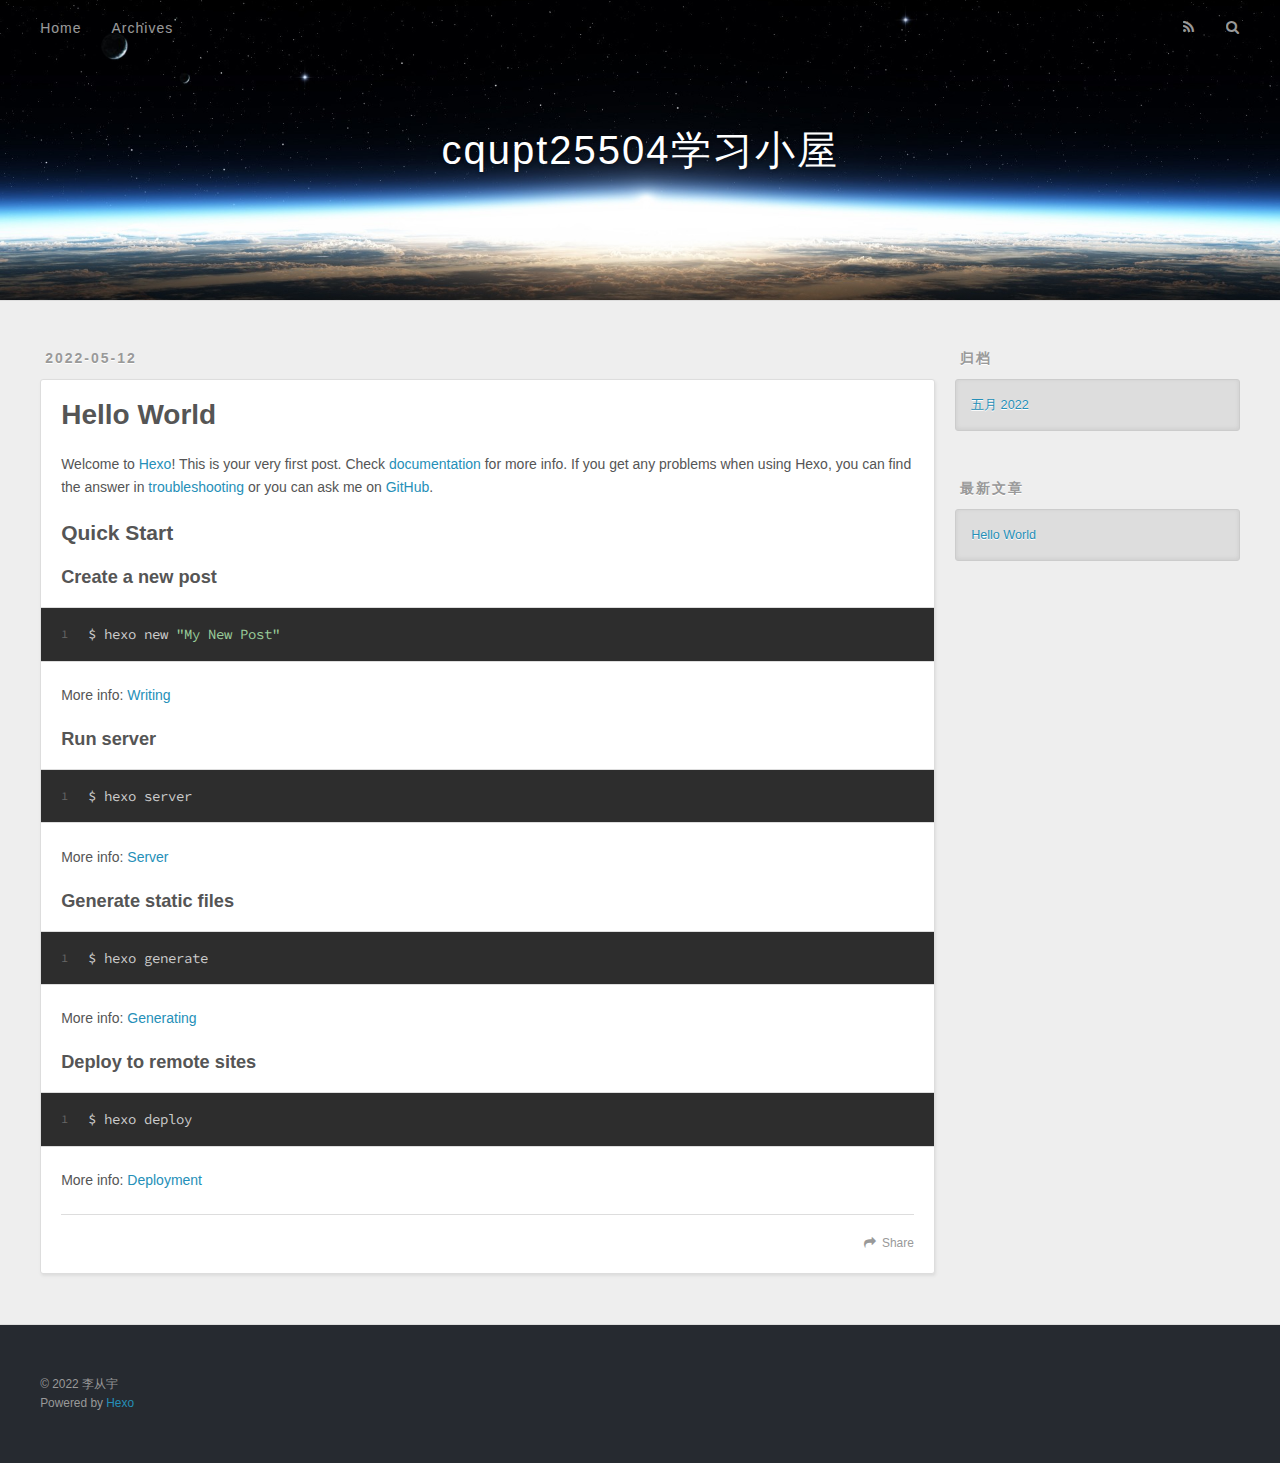
<file: index.html>
<!DOCTYPE html>
<html>
<head>
  <meta charset="utf-8">
  

  
  <title>cqupt25504学习小屋</title>
  <meta name="viewport" content="width=device-width, initial-scale=1, maximum-scale=1">
  <meta property="og:type" content="website">
<meta property="og:title" content="cqupt25504学习小屋">
<meta property="og:url" content="http://example.com/index.html">
<meta property="og:site_name" content="cqupt25504学习小屋">
<meta property="og:locale" content="zh_CN">
<meta property="article:author" content="李从宇">
<meta name="twitter:card" content="summary">
  
    <link rel="alternate" href="/atom.xml" title="cqupt25504学习小屋" type="application/atom+xml">
  
  
    <link rel="icon" href="/favicon.png">
  
  
    <link href="//fonts.googleapis.com/css?family=Source+Code+Pro" rel="stylesheet" type="text/css">
  
  
<link rel="stylesheet" href="/css/style.css">

<meta name="generator" content="Hexo 5.4.2"></head>

<body>
  <div id="container">
    <div id="wrap">
      <header id="header">
  <div id="banner"></div>
  <div id="header-outer" class="outer">
    <div id="header-title" class="inner">
      <h1 id="logo-wrap">
        <a href="/" id="logo">cqupt25504学习小屋</a>
      </h1>
      
    </div>
    <div id="header-inner" class="inner">
      <nav id="main-nav">
        <a id="main-nav-toggle" class="nav-icon"></a>
        
          <a class="main-nav-link" href="/">Home</a>
        
          <a class="main-nav-link" href="/archives">Archives</a>
        
      </nav>
      <nav id="sub-nav">
        
          <a id="nav-rss-link" class="nav-icon" href="/atom.xml" title="RSS Feed"></a>
        
        <a id="nav-search-btn" class="nav-icon" title="搜索"></a>
      </nav>
      <div id="search-form-wrap">
        <form action="//google.com/search" method="get" accept-charset="UTF-8" class="search-form"><input type="search" name="q" class="search-form-input" placeholder="Search"><button type="submit" class="search-form-submit">&#xF002;</button><input type="hidden" name="sitesearch" value="http://example.com"></form>
      </div>
    </div>
  </div>
</header>
      <div class="outer">
        <section id="main">
  
    <article id="post-hello-world" class="article article-type-post" itemscope itemprop="blogPost">
  <div class="article-meta">
    <a href="/2022/05/12/hello-world/" class="article-date">
  <time datetime="2022-05-12T04:31:06.773Z" itemprop="datePublished">2022-05-12</time>
</a>
    
  </div>
  <div class="article-inner">
    
    
      <header class="article-header">
        
  
    <h1 itemprop="name">
      <a class="article-title" href="/2022/05/12/hello-world/">Hello World</a>
    </h1>
  

      </header>
    
    <div class="article-entry" itemprop="articleBody">
      
        <p>Welcome to <a target="_blank" rel="noopener" href="https://hexo.io/">Hexo</a>! This is your very first post. Check <a target="_blank" rel="noopener" href="https://hexo.io/docs/">documentation</a> for more info. If you get any problems when using Hexo, you can find the answer in <a target="_blank" rel="noopener" href="https://hexo.io/docs/troubleshooting.html">troubleshooting</a> or you can ask me on <a target="_blank" rel="noopener" href="https://github.com/hexojs/hexo/issues">GitHub</a>.</p>
<h2 id="Quick-Start"><a href="#Quick-Start" class="headerlink" title="Quick Start"></a>Quick Start</h2><h3 id="Create-a-new-post"><a href="#Create-a-new-post" class="headerlink" title="Create a new post"></a>Create a new post</h3><figure class="highlight bash"><table><tr><td class="gutter"><pre><span class="line">1</span><br></pre></td><td class="code"><pre><span class="line">$ hexo new <span class="string">&quot;My New Post&quot;</span></span><br></pre></td></tr></table></figure>

<p>More info: <a target="_blank" rel="noopener" href="https://hexo.io/docs/writing.html">Writing</a></p>
<h3 id="Run-server"><a href="#Run-server" class="headerlink" title="Run server"></a>Run server</h3><figure class="highlight bash"><table><tr><td class="gutter"><pre><span class="line">1</span><br></pre></td><td class="code"><pre><span class="line">$ hexo server</span><br></pre></td></tr></table></figure>

<p>More info: <a target="_blank" rel="noopener" href="https://hexo.io/docs/server.html">Server</a></p>
<h3 id="Generate-static-files"><a href="#Generate-static-files" class="headerlink" title="Generate static files"></a>Generate static files</h3><figure class="highlight bash"><table><tr><td class="gutter"><pre><span class="line">1</span><br></pre></td><td class="code"><pre><span class="line">$ hexo generate</span><br></pre></td></tr></table></figure>

<p>More info: <a target="_blank" rel="noopener" href="https://hexo.io/docs/generating.html">Generating</a></p>
<h3 id="Deploy-to-remote-sites"><a href="#Deploy-to-remote-sites" class="headerlink" title="Deploy to remote sites"></a>Deploy to remote sites</h3><figure class="highlight bash"><table><tr><td class="gutter"><pre><span class="line">1</span><br></pre></td><td class="code"><pre><span class="line">$ hexo deploy</span><br></pre></td></tr></table></figure>

<p>More info: <a target="_blank" rel="noopener" href="https://hexo.io/docs/one-command-deployment.html">Deployment</a></p>

      
    </div>
    <footer class="article-footer">
      <a data-url="http://example.com/2022/05/12/hello-world/" data-id="cl32mg51c0000w0ukhtjb5icf" class="article-share-link">Share</a>
      
      
    </footer>
  </div>
  
</article>


  


</section>
        
          <aside id="sidebar">
  
    

  
    

  
    
  
    
  <div class="widget-wrap">
    <h3 class="widget-title">归档</h3>
    <div class="widget">
      <ul class="archive-list"><li class="archive-list-item"><a class="archive-list-link" href="/archives/2022/05/">五月 2022</a></li></ul>
    </div>
  </div>


  
    
  <div class="widget-wrap">
    <h3 class="widget-title">最新文章</h3>
    <div class="widget">
      <ul>
        
          <li>
            <a href="/2022/05/12/hello-world/">Hello World</a>
          </li>
        
      </ul>
    </div>
  </div>

  
</aside>
        
      </div>
      <footer id="footer">
  
  <div class="outer">
    <div id="footer-info" class="inner">
      &copy; 2022 李从宇<br>
      Powered by <a href="http://hexo.io/" target="_blank">Hexo</a>
    </div>
  </div>
</footer>
    </div>
    <nav id="mobile-nav">
  
    <a href="/" class="mobile-nav-link">Home</a>
  
    <a href="/archives" class="mobile-nav-link">Archives</a>
  
</nav>
    

<script src="//ajax.googleapis.com/ajax/libs/jquery/2.0.3/jquery.min.js"></script>


  
<link rel="stylesheet" href="/fancybox/jquery.fancybox.css">

  
<script src="/fancybox/jquery.fancybox.pack.js"></script>




<script src="/js/script.js"></script>




  </div>
</body>
</html>
</file>
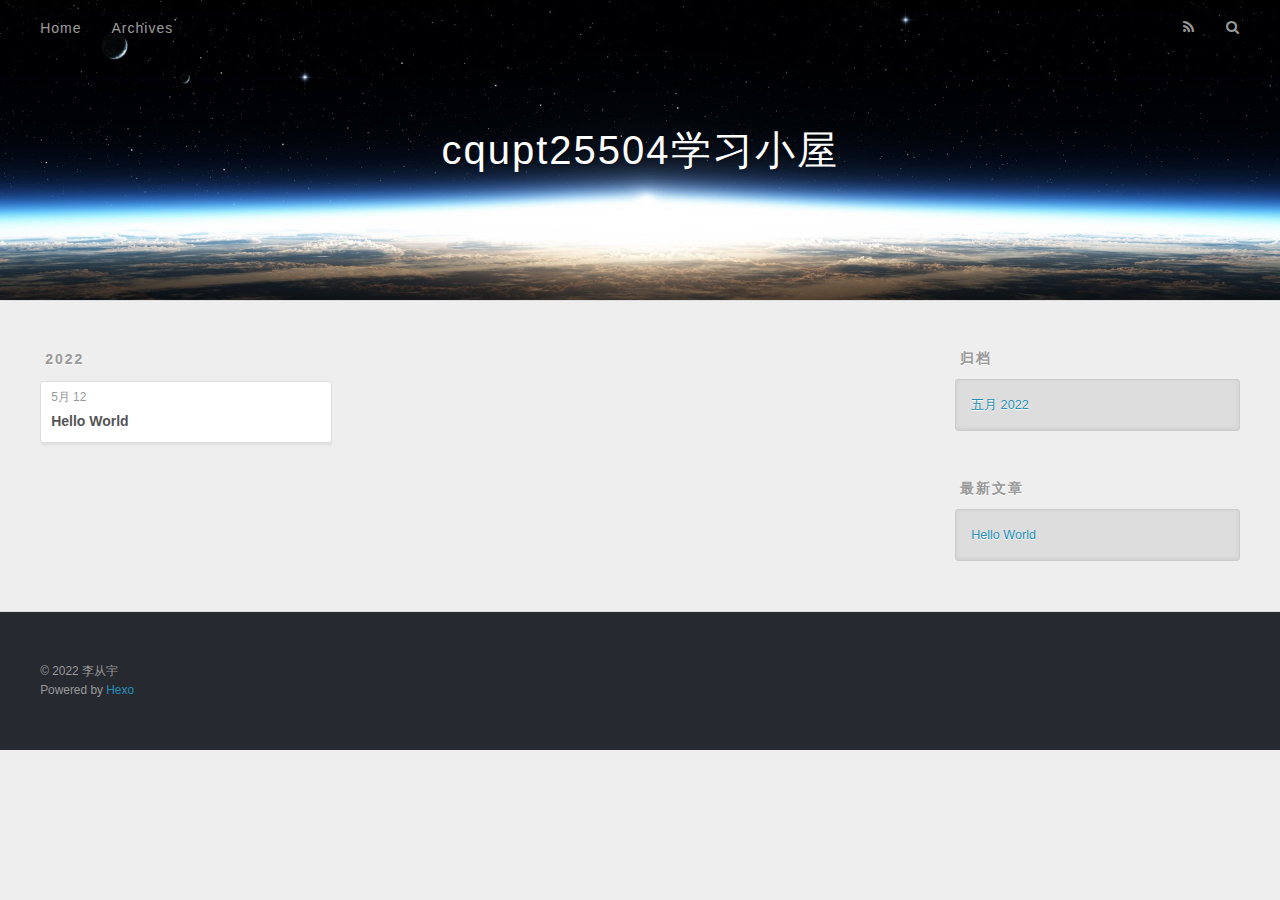
<file: archives/index.html>
<!DOCTYPE html>
<html>
<head>
  <meta charset="utf-8">
  

  
  <title>归档 | cqupt25504学习小屋</title>
  <meta name="viewport" content="width=device-width, initial-scale=1, maximum-scale=1">
  <meta property="og:type" content="website">
<meta property="og:title" content="cqupt25504学习小屋">
<meta property="og:url" content="http://example.com/archives/index.html">
<meta property="og:site_name" content="cqupt25504学习小屋">
<meta property="og:locale" content="zh_CN">
<meta property="article:author" content="李从宇">
<meta name="twitter:card" content="summary">
  
    <link rel="alternate" href="/atom.xml" title="cqupt25504学习小屋" type="application/atom+xml">
  
  
    <link rel="icon" href="/favicon.png">
  
  
    <link href="//fonts.googleapis.com/css?family=Source+Code+Pro" rel="stylesheet" type="text/css">
  
  
<link rel="stylesheet" href="/css/style.css">

<meta name="generator" content="Hexo 5.4.2"></head>

<body>
  <div id="container">
    <div id="wrap">
      <header id="header">
  <div id="banner"></div>
  <div id="header-outer" class="outer">
    <div id="header-title" class="inner">
      <h1 id="logo-wrap">
        <a href="/" id="logo">cqupt25504学习小屋</a>
      </h1>
      
    </div>
    <div id="header-inner" class="inner">
      <nav id="main-nav">
        <a id="main-nav-toggle" class="nav-icon"></a>
        
          <a class="main-nav-link" href="/">Home</a>
        
          <a class="main-nav-link" href="/archives">Archives</a>
        
      </nav>
      <nav id="sub-nav">
        
          <a id="nav-rss-link" class="nav-icon" href="/atom.xml" title="RSS Feed"></a>
        
        <a id="nav-search-btn" class="nav-icon" title="搜索"></a>
      </nav>
      <div id="search-form-wrap">
        <form action="//google.com/search" method="get" accept-charset="UTF-8" class="search-form"><input type="search" name="q" class="search-form-input" placeholder="Search"><button type="submit" class="search-form-submit">&#xF002;</button><input type="hidden" name="sitesearch" value="http://example.com"></form>
      </div>
    </div>
  </div>
</header>
      <div class="outer">
        <section id="main">
  
  
    
    
      
      
      <section class="archives-wrap">
        <div class="archive-year-wrap">
          <a href="/archives/2022" class="archive-year">2022</a>
        </div>
        <div class="archives">
    
    <article class="archive-article archive-type-post">
  <div class="archive-article-inner">
    <header class="archive-article-header">
      <a href="/2022/05/12/hello-world/" class="archive-article-date">
  <time datetime="2022-05-12T04:31:06.773Z" itemprop="datePublished">5月 12</time>
</a>
      
  
    <h1 itemprop="name">
      <a class="archive-article-title" href="/2022/05/12/hello-world/">Hello World</a>
    </h1>
  

    </header>
  </div>
</article>
  
  
    </div></section>
  


</section>
        
          <aside id="sidebar">
  
    

  
    

  
    
  
    
  <div class="widget-wrap">
    <h3 class="widget-title">归档</h3>
    <div class="widget">
      <ul class="archive-list"><li class="archive-list-item"><a class="archive-list-link" href="/archives/2022/05/">五月 2022</a></li></ul>
    </div>
  </div>


  
    
  <div class="widget-wrap">
    <h3 class="widget-title">最新文章</h3>
    <div class="widget">
      <ul>
        
          <li>
            <a href="/2022/05/12/hello-world/">Hello World</a>
          </li>
        
      </ul>
    </div>
  </div>

  
</aside>
        
      </div>
      <footer id="footer">
  
  <div class="outer">
    <div id="footer-info" class="inner">
      &copy; 2022 李从宇<br>
      Powered by <a href="http://hexo.io/" target="_blank">Hexo</a>
    </div>
  </div>
</footer>
    </div>
    <nav id="mobile-nav">
  
    <a href="/" class="mobile-nav-link">Home</a>
  
    <a href="/archives" class="mobile-nav-link">Archives</a>
  
</nav>
    

<script src="//ajax.googleapis.com/ajax/libs/jquery/2.0.3/jquery.min.js"></script>


  
<link rel="stylesheet" href="/fancybox/jquery.fancybox.css">

  
<script src="/fancybox/jquery.fancybox.pack.js"></script>




<script src="/js/script.js"></script>




  </div>
</body>
</html>
</file>
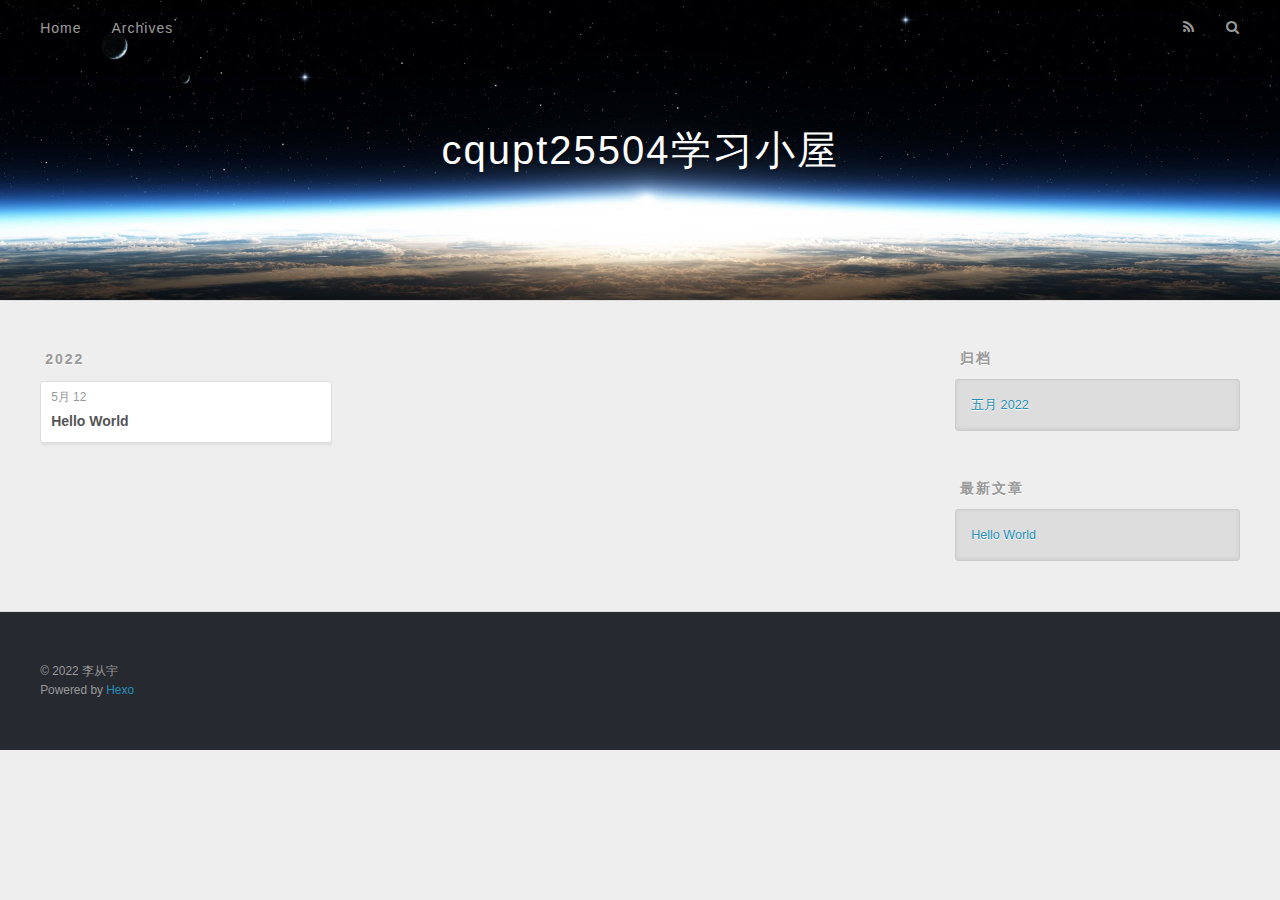
<file: archives/2022/index.html>
<!DOCTYPE html>
<html>
<head>
  <meta charset="utf-8">
  

  
  <title>归档: 2022 | cqupt25504学习小屋</title>
  <meta name="viewport" content="width=device-width, initial-scale=1, maximum-scale=1">
  <meta property="og:type" content="website">
<meta property="og:title" content="cqupt25504学习小屋">
<meta property="og:url" content="http://example.com/archives/2022/index.html">
<meta property="og:site_name" content="cqupt25504学习小屋">
<meta property="og:locale" content="zh_CN">
<meta property="article:author" content="李从宇">
<meta name="twitter:card" content="summary">
  
    <link rel="alternate" href="/atom.xml" title="cqupt25504学习小屋" type="application/atom+xml">
  
  
    <link rel="icon" href="/favicon.png">
  
  
    <link href="//fonts.googleapis.com/css?family=Source+Code+Pro" rel="stylesheet" type="text/css">
  
  
<link rel="stylesheet" href="/css/style.css">

<meta name="generator" content="Hexo 5.4.2"></head>

<body>
  <div id="container">
    <div id="wrap">
      <header id="header">
  <div id="banner"></div>
  <div id="header-outer" class="outer">
    <div id="header-title" class="inner">
      <h1 id="logo-wrap">
        <a href="/" id="logo">cqupt25504学习小屋</a>
      </h1>
      
    </div>
    <div id="header-inner" class="inner">
      <nav id="main-nav">
        <a id="main-nav-toggle" class="nav-icon"></a>
        
          <a class="main-nav-link" href="/">Home</a>
        
          <a class="main-nav-link" href="/archives">Archives</a>
        
      </nav>
      <nav id="sub-nav">
        
          <a id="nav-rss-link" class="nav-icon" href="/atom.xml" title="RSS Feed"></a>
        
        <a id="nav-search-btn" class="nav-icon" title="搜索"></a>
      </nav>
      <div id="search-form-wrap">
        <form action="//google.com/search" method="get" accept-charset="UTF-8" class="search-form"><input type="search" name="q" class="search-form-input" placeholder="Search"><button type="submit" class="search-form-submit">&#xF002;</button><input type="hidden" name="sitesearch" value="http://example.com"></form>
      </div>
    </div>
  </div>
</header>
      <div class="outer">
        <section id="main">
  
  
    
    
      
      
      <section class="archives-wrap">
        <div class="archive-year-wrap">
          <a href="/archives/2022" class="archive-year">2022</a>
        </div>
        <div class="archives">
    
    <article class="archive-article archive-type-post">
  <div class="archive-article-inner">
    <header class="archive-article-header">
      <a href="/2022/05/12/hello-world/" class="archive-article-date">
  <time datetime="2022-05-12T04:31:06.773Z" itemprop="datePublished">5月 12</time>
</a>
      
  
    <h1 itemprop="name">
      <a class="archive-article-title" href="/2022/05/12/hello-world/">Hello World</a>
    </h1>
  

    </header>
  </div>
</article>
  
  
    </div></section>
  


</section>
        
          <aside id="sidebar">
  
    

  
    

  
    
  
    
  <div class="widget-wrap">
    <h3 class="widget-title">归档</h3>
    <div class="widget">
      <ul class="archive-list"><li class="archive-list-item"><a class="archive-list-link" href="/archives/2022/05/">五月 2022</a></li></ul>
    </div>
  </div>


  
    
  <div class="widget-wrap">
    <h3 class="widget-title">最新文章</h3>
    <div class="widget">
      <ul>
        
          <li>
            <a href="/2022/05/12/hello-world/">Hello World</a>
          </li>
        
      </ul>
    </div>
  </div>

  
</aside>
        
      </div>
      <footer id="footer">
  
  <div class="outer">
    <div id="footer-info" class="inner">
      &copy; 2022 李从宇<br>
      Powered by <a href="http://hexo.io/" target="_blank">Hexo</a>
    </div>
  </div>
</footer>
    </div>
    <nav id="mobile-nav">
  
    <a href="/" class="mobile-nav-link">Home</a>
  
    <a href="/archives" class="mobile-nav-link">Archives</a>
  
</nav>
    

<script src="//ajax.googleapis.com/ajax/libs/jquery/2.0.3/jquery.min.js"></script>


  
<link rel="stylesheet" href="/fancybox/jquery.fancybox.css">

  
<script src="/fancybox/jquery.fancybox.pack.js"></script>




<script src="/js/script.js"></script>




  </div>
</body>
</html>
</file>
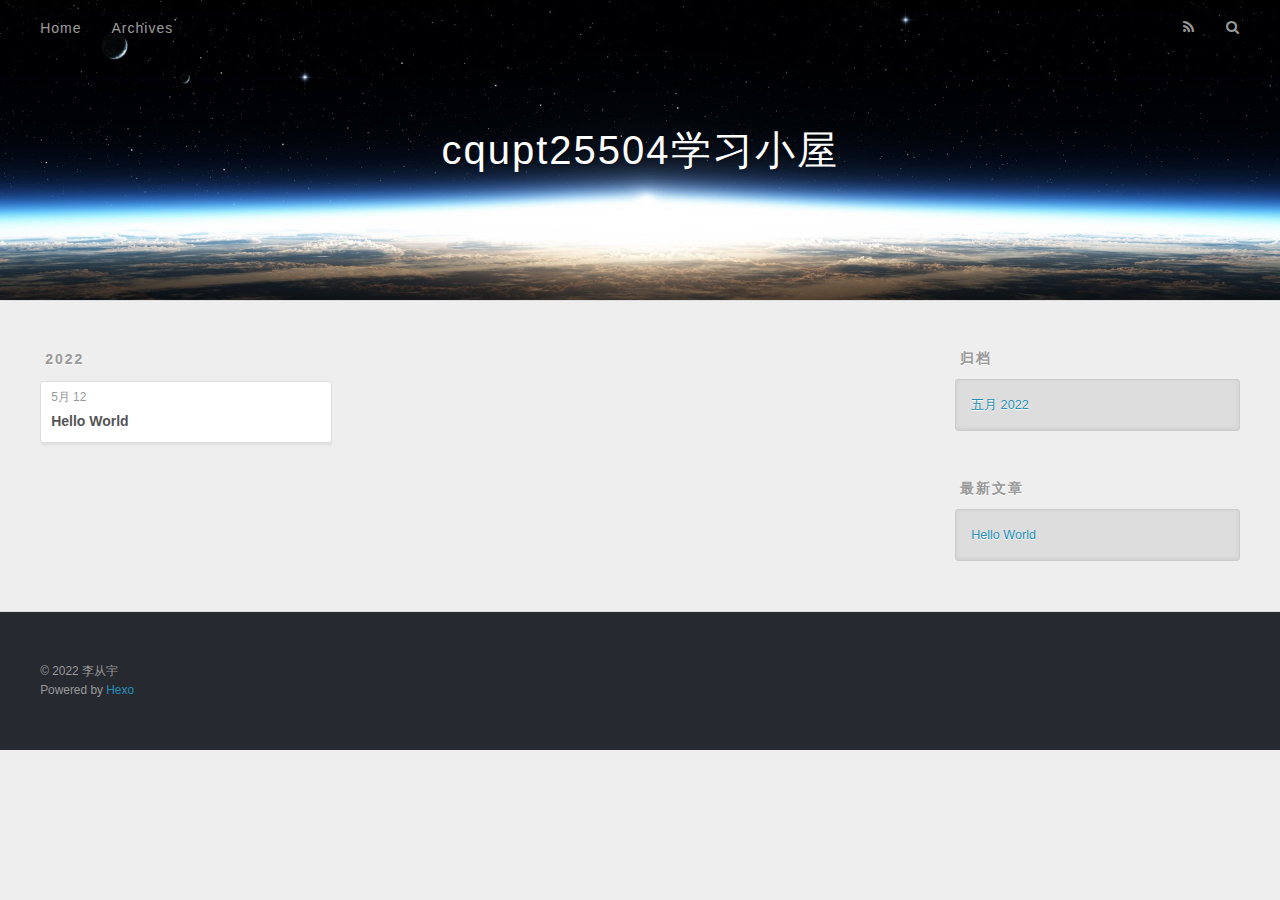
<file: archives/2022/05/index.html>
<!DOCTYPE html>
<html>
<head>
  <meta charset="utf-8">
  

  
  <title>归档: 2022/5 | cqupt25504学习小屋</title>
  <meta name="viewport" content="width=device-width, initial-scale=1, maximum-scale=1">
  <meta property="og:type" content="website">
<meta property="og:title" content="cqupt25504学习小屋">
<meta property="og:url" content="http://example.com/archives/2022/05/index.html">
<meta property="og:site_name" content="cqupt25504学习小屋">
<meta property="og:locale" content="zh_CN">
<meta property="article:author" content="李从宇">
<meta name="twitter:card" content="summary">
  
    <link rel="alternate" href="/atom.xml" title="cqupt25504学习小屋" type="application/atom+xml">
  
  
    <link rel="icon" href="/favicon.png">
  
  
    <link href="//fonts.googleapis.com/css?family=Source+Code+Pro" rel="stylesheet" type="text/css">
  
  
<link rel="stylesheet" href="/css/style.css">

<meta name="generator" content="Hexo 5.4.2"></head>

<body>
  <div id="container">
    <div id="wrap">
      <header id="header">
  <div id="banner"></div>
  <div id="header-outer" class="outer">
    <div id="header-title" class="inner">
      <h1 id="logo-wrap">
        <a href="/" id="logo">cqupt25504学习小屋</a>
      </h1>
      
    </div>
    <div id="header-inner" class="inner">
      <nav id="main-nav">
        <a id="main-nav-toggle" class="nav-icon"></a>
        
          <a class="main-nav-link" href="/">Home</a>
        
          <a class="main-nav-link" href="/archives">Archives</a>
        
      </nav>
      <nav id="sub-nav">
        
          <a id="nav-rss-link" class="nav-icon" href="/atom.xml" title="RSS Feed"></a>
        
        <a id="nav-search-btn" class="nav-icon" title="搜索"></a>
      </nav>
      <div id="search-form-wrap">
        <form action="//google.com/search" method="get" accept-charset="UTF-8" class="search-form"><input type="search" name="q" class="search-form-input" placeholder="Search"><button type="submit" class="search-form-submit">&#xF002;</button><input type="hidden" name="sitesearch" value="http://example.com"></form>
      </div>
    </div>
  </div>
</header>
      <div class="outer">
        <section id="main">
  
  
    
    
      
      
      <section class="archives-wrap">
        <div class="archive-year-wrap">
          <a href="/archives/2022" class="archive-year">2022</a>
        </div>
        <div class="archives">
    
    <article class="archive-article archive-type-post">
  <div class="archive-article-inner">
    <header class="archive-article-header">
      <a href="/2022/05/12/hello-world/" class="archive-article-date">
  <time datetime="2022-05-12T04:31:06.773Z" itemprop="datePublished">5月 12</time>
</a>
      
  
    <h1 itemprop="name">
      <a class="archive-article-title" href="/2022/05/12/hello-world/">Hello World</a>
    </h1>
  

    </header>
  </div>
</article>
  
  
    </div></section>
  


</section>
        
          <aside id="sidebar">
  
    

  
    

  
    
  
    
  <div class="widget-wrap">
    <h3 class="widget-title">归档</h3>
    <div class="widget">
      <ul class="archive-list"><li class="archive-list-item"><a class="archive-list-link" href="/archives/2022/05/">五月 2022</a></li></ul>
    </div>
  </div>


  
    
  <div class="widget-wrap">
    <h3 class="widget-title">最新文章</h3>
    <div class="widget">
      <ul>
        
          <li>
            <a href="/2022/05/12/hello-world/">Hello World</a>
          </li>
        
      </ul>
    </div>
  </div>

  
</aside>
        
      </div>
      <footer id="footer">
  
  <div class="outer">
    <div id="footer-info" class="inner">
      &copy; 2022 李从宇<br>
      Powered by <a href="http://hexo.io/" target="_blank">Hexo</a>
    </div>
  </div>
</footer>
    </div>
    <nav id="mobile-nav">
  
    <a href="/" class="mobile-nav-link">Home</a>
  
    <a href="/archives" class="mobile-nav-link">Archives</a>
  
</nav>
    

<script src="//ajax.googleapis.com/ajax/libs/jquery/2.0.3/jquery.min.js"></script>


  
<link rel="stylesheet" href="/fancybox/jquery.fancybox.css">

  
<script src="/fancybox/jquery.fancybox.pack.js"></script>




<script src="/js/script.js"></script>




  </div>
</body>
</html>
</file>
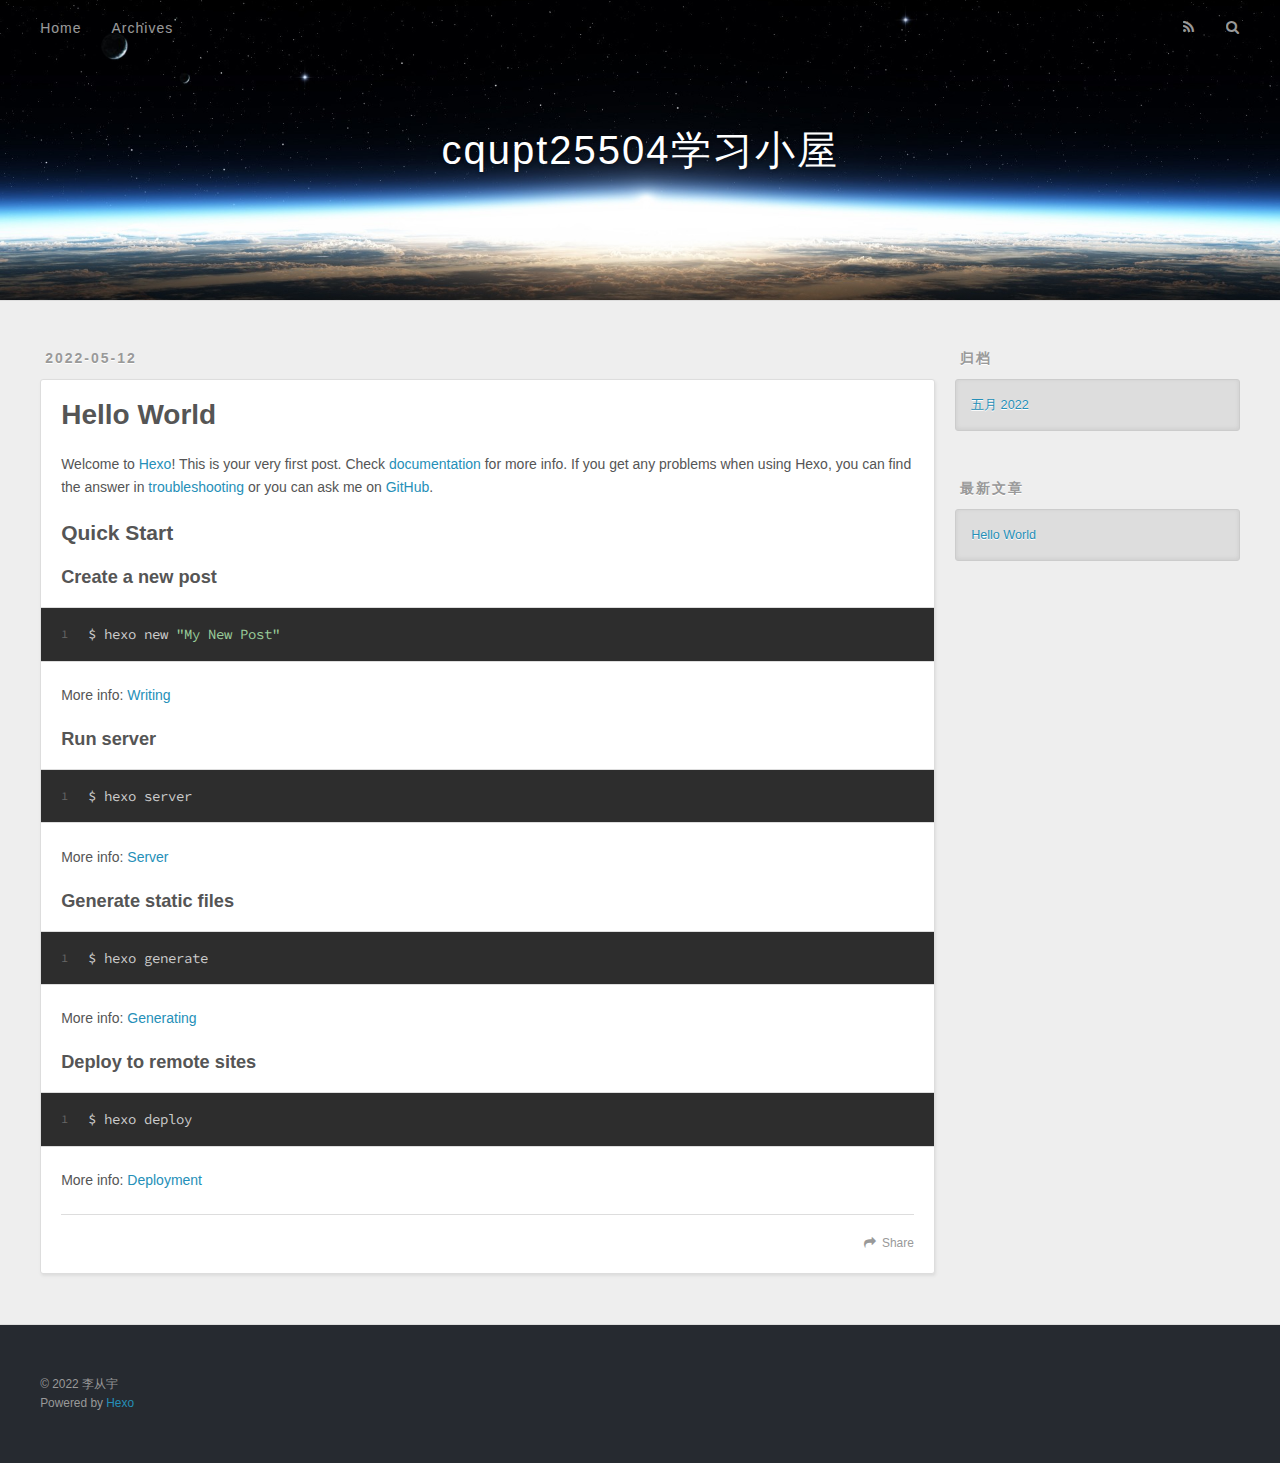
<file: 2022/05/12/hello-world/index.html>
<!DOCTYPE html>
<html>
<head>
  <meta charset="utf-8">
  

  
  <title>Hello World | cqupt25504学习小屋</title>
  <meta name="viewport" content="width=device-width, initial-scale=1, maximum-scale=1">
  <meta name="description" content="Welcome to Hexo! This is your very first post. Check documentation for more info. If you get any problems when using Hexo, you can find the answer in troubleshooting or you can ask me on GitHub. Quick">
<meta property="og:type" content="article">
<meta property="og:title" content="Hello World">
<meta property="og:url" content="http://example.com/2022/05/12/hello-world/index.html">
<meta property="og:site_name" content="cqupt25504学习小屋">
<meta property="og:description" content="Welcome to Hexo! This is your very first post. Check documentation for more info. If you get any problems when using Hexo, you can find the answer in troubleshooting or you can ask me on GitHub. Quick">
<meta property="og:locale" content="zh_CN">
<meta property="article:published_time" content="2022-05-12T04:31:06.773Z">
<meta property="article:modified_time" content="1985-10-26T08:15:00.000Z">
<meta property="article:author" content="李从宇">
<meta name="twitter:card" content="summary">
  
    <link rel="alternate" href="/atom.xml" title="cqupt25504学习小屋" type="application/atom+xml">
  
  
    <link rel="icon" href="/favicon.png">
  
  
    <link href="//fonts.googleapis.com/css?family=Source+Code+Pro" rel="stylesheet" type="text/css">
  
  
<link rel="stylesheet" href="/css/style.css">

<meta name="generator" content="Hexo 5.4.2"></head>

<body>
  <div id="container">
    <div id="wrap">
      <header id="header">
  <div id="banner"></div>
  <div id="header-outer" class="outer">
    <div id="header-title" class="inner">
      <h1 id="logo-wrap">
        <a href="/" id="logo">cqupt25504学习小屋</a>
      </h1>
      
    </div>
    <div id="header-inner" class="inner">
      <nav id="main-nav">
        <a id="main-nav-toggle" class="nav-icon"></a>
        
          <a class="main-nav-link" href="/">Home</a>
        
          <a class="main-nav-link" href="/archives">Archives</a>
        
      </nav>
      <nav id="sub-nav">
        
          <a id="nav-rss-link" class="nav-icon" href="/atom.xml" title="RSS Feed"></a>
        
        <a id="nav-search-btn" class="nav-icon" title="搜索"></a>
      </nav>
      <div id="search-form-wrap">
        <form action="//google.com/search" method="get" accept-charset="UTF-8" class="search-form"><input type="search" name="q" class="search-form-input" placeholder="Search"><button type="submit" class="search-form-submit">&#xF002;</button><input type="hidden" name="sitesearch" value="http://example.com"></form>
      </div>
    </div>
  </div>
</header>
      <div class="outer">
        <section id="main"><article id="post-hello-world" class="article article-type-post" itemscope itemprop="blogPost">
  <div class="article-meta">
    <a href="/2022/05/12/hello-world/" class="article-date">
  <time datetime="2022-05-12T04:31:06.773Z" itemprop="datePublished">2022-05-12</time>
</a>
    
  </div>
  <div class="article-inner">
    
    
      <header class="article-header">
        
  
    <h1 class="article-title" itemprop="name">
      Hello World
    </h1>
  

      </header>
    
    <div class="article-entry" itemprop="articleBody">
      
        <p>Welcome to <a target="_blank" rel="noopener" href="https://hexo.io/">Hexo</a>! This is your very first post. Check <a target="_blank" rel="noopener" href="https://hexo.io/docs/">documentation</a> for more info. If you get any problems when using Hexo, you can find the answer in <a target="_blank" rel="noopener" href="https://hexo.io/docs/troubleshooting.html">troubleshooting</a> or you can ask me on <a target="_blank" rel="noopener" href="https://github.com/hexojs/hexo/issues">GitHub</a>.</p>
<h2 id="Quick-Start"><a href="#Quick-Start" class="headerlink" title="Quick Start"></a>Quick Start</h2><h3 id="Create-a-new-post"><a href="#Create-a-new-post" class="headerlink" title="Create a new post"></a>Create a new post</h3><figure class="highlight bash"><table><tr><td class="gutter"><pre><span class="line">1</span><br></pre></td><td class="code"><pre><span class="line">$ hexo new <span class="string">&quot;My New Post&quot;</span></span><br></pre></td></tr></table></figure>

<p>More info: <a target="_blank" rel="noopener" href="https://hexo.io/docs/writing.html">Writing</a></p>
<h3 id="Run-server"><a href="#Run-server" class="headerlink" title="Run server"></a>Run server</h3><figure class="highlight bash"><table><tr><td class="gutter"><pre><span class="line">1</span><br></pre></td><td class="code"><pre><span class="line">$ hexo server</span><br></pre></td></tr></table></figure>

<p>More info: <a target="_blank" rel="noopener" href="https://hexo.io/docs/server.html">Server</a></p>
<h3 id="Generate-static-files"><a href="#Generate-static-files" class="headerlink" title="Generate static files"></a>Generate static files</h3><figure class="highlight bash"><table><tr><td class="gutter"><pre><span class="line">1</span><br></pre></td><td class="code"><pre><span class="line">$ hexo generate</span><br></pre></td></tr></table></figure>

<p>More info: <a target="_blank" rel="noopener" href="https://hexo.io/docs/generating.html">Generating</a></p>
<h3 id="Deploy-to-remote-sites"><a href="#Deploy-to-remote-sites" class="headerlink" title="Deploy to remote sites"></a>Deploy to remote sites</h3><figure class="highlight bash"><table><tr><td class="gutter"><pre><span class="line">1</span><br></pre></td><td class="code"><pre><span class="line">$ hexo deploy</span><br></pre></td></tr></table></figure>

<p>More info: <a target="_blank" rel="noopener" href="https://hexo.io/docs/one-command-deployment.html">Deployment</a></p>

      
    </div>
    <footer class="article-footer">
      <a data-url="http://example.com/2022/05/12/hello-world/" data-id="cl32mg51c0000w0ukhtjb5icf" class="article-share-link">Share</a>
      
      
    </footer>
  </div>
  
    
  
</article>

</section>
        
          <aside id="sidebar">
  
    

  
    

  
    
  
    
  <div class="widget-wrap">
    <h3 class="widget-title">归档</h3>
    <div class="widget">
      <ul class="archive-list"><li class="archive-list-item"><a class="archive-list-link" href="/archives/2022/05/">五月 2022</a></li></ul>
    </div>
  </div>


  
    
  <div class="widget-wrap">
    <h3 class="widget-title">最新文章</h3>
    <div class="widget">
      <ul>
        
          <li>
            <a href="/2022/05/12/hello-world/">Hello World</a>
          </li>
        
      </ul>
    </div>
  </div>

  
</aside>
        
      </div>
      <footer id="footer">
  
  <div class="outer">
    <div id="footer-info" class="inner">
      &copy; 2022 李从宇<br>
      Powered by <a href="http://hexo.io/" target="_blank">Hexo</a>
    </div>
  </div>
</footer>
    </div>
    <nav id="mobile-nav">
  
    <a href="/" class="mobile-nav-link">Home</a>
  
    <a href="/archives" class="mobile-nav-link">Archives</a>
  
</nav>
    

<script src="//ajax.googleapis.com/ajax/libs/jquery/2.0.3/jquery.min.js"></script>


  
<link rel="stylesheet" href="/fancybox/jquery.fancybox.css">

  
<script src="/fancybox/jquery.fancybox.pack.js"></script>




<script src="/js/script.js"></script>




  </div>
</body>
</html>
</file>
<file: css/style.css>
body {
  width: 100%;
}
body:before,
body:after {
  content: "";
  display: table;
}
body:after {
  clear: both;
}
html,
body,
div,
span,
applet,
object,
iframe,
h1,
h2,
h3,
h4,
h5,
h6,
p,
blockquote,
pre,
a,
abbr,
acronym,
address,
big,
cite,
code,
del,
dfn,
em,
img,
ins,
kbd,
q,
s,
samp,
small,
strike,
strong,
sub,
sup,
tt,
var,
dl,
dt,
dd,
ol,
ul,
li,
fieldset,
form,
label,
legend,
table,
caption,
tbody,
tfoot,
thead,
tr,
th,
td {
  margin: 0;
  padding: 0;
  border: 0;
  outline: 0;
  font-weight: inherit;
  font-style: inherit;
  font-family: inherit;
  font-size: 100%;
  vertical-align: baseline;
}
body {
  line-height: 1;
  color: #000;
  background: #fff;
}
ol,
ul {
  list-style: none;
}
table {
  border-collapse: separate;
  border-spacing: 0;
  vertical-align: middle;
}
caption,
th,
td {
  text-align: left;
  font-weight: normal;
  vertical-align: middle;
}
a img {
  border: none;
}
input,
button {
  margin: 0;
  padding: 0;
}
input::-moz-focus-inner,
button::-moz-focus-inner {
  border: 0;
  padding: 0;
}
@font-face {
  font-family: FontAwesome;
  font-style: normal;
  font-weight: normal;
  src: url("fonts/fontawesome-webfont.eot?v=#4.0.3");
  src: url("fonts/fontawesome-webfont.eot?#iefix&v=#4.0.3") format("embedded-opentype"), url("fonts/fontawesome-webfont.woff?v=#4.0.3") format("woff"), url("fonts/fontawesome-webfont.ttf?v=#4.0.3") format("truetype"), url("fonts/fontawesome-webfont.svg#fontawesomeregular?v=#4.0.3") format("svg");
}
html,
body,
#container {
  height: 100%;
}
body {
  background: #eee;
  font: 14px -apple-system, BlinkMacSystemFont, "Segoe UI", "Roboto", "Oxygen", "Ubuntu", "Cantarell", "Fira Sans", "Droid Sans", "Helvetica Neue", sans-serif;
  -webkit-text-size-adjust: 100%;
}
.outer {
  max-width: 1220px;
  margin: 0 auto;
  padding: 0 20px;
}
.outer:before,
.outer:after {
  content: "";
  display: table;
}
.outer:after {
  clear: both;
}
.inner {
  display: inline;
  float: left;
  width: 98.33333333333333%;
  margin: 0 0.833333333333333%;
}
.left,
.alignleft {
  float: left;
}
.right,
.alignright {
  float: right;
}
.clear {
  clear: both;
}
#container {
  position: relative;
}
.mobile-nav-on {
  overflow: hidden;
}
#wrap {
  height: 100%;
  width: 100%;
  position: absolute;
  top: 0;
  left: 0;
  -webkit-transition: 0.2s ease-out;
  -moz-transition: 0.2s ease-out;
  -ms-transition: 0.2s ease-out;
  transition: 0.2s ease-out;
  z-index: 1;
  background: #eee;
}
.mobile-nav-on #wrap {
  left: 280px;
}
@media screen and (min-width: 768px) {
  #main {
    display: inline;
    float: left;
    width: 73.33333333333333%;
    margin: 0 0.833333333333333%;
  }
}
.article-date,
.article-category-link,
.archive-year,
.widget-title {
  text-decoration: none;
  text-transform: uppercase;
  letter-spacing: 2px;
  color: #999;
  margin-bottom: 1em;
  margin-left: 5px;
  line-height: 1em;
  text-shadow: 0 1px #fff;
  font-weight: bold;
}
.article-inner,
.archive-article-inner {
  background: #fff;
  -webkit-box-shadow: 1px 2px 3px #ddd;
  box-shadow: 1px 2px 3px #ddd;
  border: 1px solid #ddd;
  border-radius: 3px;
}
.article-entry h1,
.widget h1 {
  font-size: 2em;
}
.article-entry h2,
.widget h2 {
  font-size: 1.5em;
}
.article-entry h3,
.widget h3 {
  font-size: 1.3em;
}
.article-entry h4,
.widget h4 {
  font-size: 1.2em;
}
.article-entry h5,
.widget h5 {
  font-size: 1em;
}
.article-entry h6,
.widget h6 {
  font-size: 1em;
  color: #999;
}
.article-entry hr,
.widget hr {
  border: 1px dashed #ddd;
}
.article-entry strong,
.widget strong {
  font-weight: bold;
}
.article-entry em,
.widget em,
.article-entry cite,
.widget cite {
  font-style: italic;
}
.article-entry sup,
.widget sup,
.article-entry sub,
.widget sub {
  font-size: 0.75em;
  line-height: 0;
  position: relative;
  vertical-align: baseline;
}
.article-entry sup,
.widget sup {
  top: -0.5em;
}
.article-entry sub,
.widget sub {
  bottom: -0.2em;
}
.article-entry small,
.widget small {
  font-size: 0.85em;
}
.article-entry acronym,
.widget acronym,
.article-entry abbr,
.widget abbr {
  border-bottom: 1px dotted;
}
.article-entry ul,
.widget ul,
.article-entry ol,
.widget ol,
.article-entry dl,
.widget dl {
  margin: 0 20px;
  line-height: 1.6em;
}
.article-entry ul ul,
.widget ul ul,
.article-entry ol ul,
.widget ol ul,
.article-entry ul ol,
.widget ul ol,
.article-entry ol ol,
.widget ol ol {
  margin-top: 0;
  margin-bottom: 0;
}
.article-entry ul,
.widget ul {
  list-style: disc;
}
.article-entry ol,
.widget ol {
  list-style: decimal;
}
.article-entry dt,
.widget dt {
  font-weight: bold;
}
#header {
  height: 300px;
  position: relative;
  border-bottom: 1px solid #ddd;
}
#header:before,
#header:after {
  content: "";
  position: absolute;
  left: 0;
  right: 0;
  height: 40px;
}
#header:before {
  top: 0;
  background: -webkit-linear-gradient(rgba(0,0,0,0.2), transparent);
  background: -moz-linear-gradient(rgba(0,0,0,0.2), transparent);
  background: -ms-linear-gradient(rgba(0,0,0,0.2), transparent);
  background: linear-gradient(rgba(0,0,0,0.2), transparent);
}
#header:after {
  bottom: 0;
  background: -webkit-linear-gradient(transparent, rgba(0,0,0,0.2));
  background: -moz-linear-gradient(transparent, rgba(0,0,0,0.2));
  background: -ms-linear-gradient(transparent, rgba(0,0,0,0.2));
  background: linear-gradient(transparent, rgba(0,0,0,0.2));
}
#header-outer {
  height: 100%;
  position: relative;
}
#header-inner {
  position: relative;
  overflow: hidden;
}
#banner {
  position: absolute;
  top: 0;
  left: 0;
  width: 100%;
  height: 100%;
  background: url("images/banner.jpg") center #000;
  -webkit-background-size: cover;
  -moz-background-size: cover;
  background-size: cover;
  z-index: -1;
}
#header-title {
  text-align: center;
  height: 40px;
  position: absolute;
  top: 50%;
  left: 0;
  margin-top: -20px;
}
#logo,
#subtitle {
  text-decoration: none;
  color: #fff;
  font-weight: 300;
  text-shadow: 0 1px 4px rgba(0,0,0,0.3);
}
#logo {
  font-size: 40px;
  line-height: 40px;
  letter-spacing: 2px;
}
#subtitle {
  font-size: 16px;
  line-height: 16px;
  letter-spacing: 1px;
}
#subtitle-wrap {
  margin-top: 16px;
}
#main-nav {
  float: left;
  margin-left: -15px;
}
.nav-icon,
.main-nav-link {
  float: left;
  color: #fff;
  opacity: 0.6;
  text-decoration: none;
  text-shadow: 0 1px rgba(0,0,0,0.2);
  -webkit-transition: opacity 0.2s;
  -moz-transition: opacity 0.2s;
  -ms-transition: opacity 0.2s;
  transition: opacity 0.2s;
  display: block;
  padding: 20px 15px;
}
.nav-icon:hover,
.main-nav-link:hover {
  opacity: 1;
}
.nav-icon {
  font-family: FontAwesome;
  text-align: center;
  font-size: 14px;
  width: 14px;
  height: 14px;
  padding: 20px 15px;
  position: relative;
  cursor: pointer;
}
.main-nav-link {
  font-weight: 300;
  letter-spacing: 1px;
}
@media screen and (max-width: 479px) {
  .main-nav-link {
    display: none;
  }
}
#main-nav-toggle {
  display: none;
}
#main-nav-toggle:before {
  content: "\f0c9";
}
@media screen and (max-width: 479px) {
  #main-nav-toggle {
    display: block;
  }
}
#sub-nav {
  float: right;
  margin-right: -15px;
}
#nav-rss-link:before {
  content: "\f09e";
}
#nav-search-btn:before {
  content: "\f002";
}
#search-form-wrap {
  position: absolute;
  top: 15px;
  width: 150px;
  height: 30px;
  right: -150px;
  opacity: 0;
  -webkit-transition: 0.2s ease-out;
  -moz-transition: 0.2s ease-out;
  -ms-transition: 0.2s ease-out;
  transition: 0.2s ease-out;
}
#search-form-wrap.on {
  opacity: 1;
  right: 0;
}
@media screen and (max-width: 479px) {
  #search-form-wrap {
    width: 100%;
    right: -100%;
  }
}
.search-form {
  position: absolute;
  top: 0;
  left: 0;
  right: 0;
  background: #fff;
  padding: 5px 15px;
  border-radius: 15px;
  -webkit-box-shadow: 0 0 10px rgba(0,0,0,0.3);
  box-shadow: 0 0 10px rgba(0,0,0,0.3);
}
.search-form-input {
  border: none;
  background: none;
  color: #555;
  width: 100%;
  font: 13px -apple-system, BlinkMacSystemFont, "Segoe UI", "Roboto", "Oxygen", "Ubuntu", "Cantarell", "Fira Sans", "Droid Sans", "Helvetica Neue", sans-serif;
  outline: none;
}
.search-form-input::-webkit-search-results-decoration,
.search-form-input::-webkit-search-cancel-button {
  -webkit-appearance: none;
}
.search-form-submit {
  position: absolute;
  top: 50%;
  right: 10px;
  margin-top: -7px;
  font: 13px FontAwesome;
  border: none;
  background: none;
  color: #bbb;
  cursor: pointer;
}
.search-form-submit:hover,
.search-form-submit:focus {
  color: #777;
}
.article {
  margin: 50px 0;
}
.article-inner {
  overflow: hidden;
}
.article-meta:before,
.article-meta:after {
  content: "";
  display: table;
}
.article-meta:after {
  clear: both;
}
.article-date {
  float: left;
}
.article-category {
  float: left;
  line-height: 1em;
  color: #ccc;
  text-shadow: 0 1px #fff;
  margin-left: 8px;
}
.article-category:before {
  content: "\2022";
}
.article-category-link {
  margin: 0 12px 1em;
}
.article-header {
  padding: 20px 20px 0;
}
.article-title {
  text-decoration: none;
  font-size: 2em;
  font-weight: bold;
  color: #555;
  line-height: 1.1em;
  -webkit-transition: color 0.2s;
  -moz-transition: color 0.2s;
  -ms-transition: color 0.2s;
  transition: color 0.2s;
}
a.article-title:hover {
  color: #258fb8;
}
.article-entry {
  color: #555;
  padding: 0 20px;
}
.article-entry:before,
.article-entry:after {
  content: "";
  display: table;
}
.article-entry:after {
  clear: both;
}
.article-entry p,
.article-entry table {
  line-height: 1.6em;
  margin: 1.6em 0;
}
.article-entry h1,
.article-entry h2,
.article-entry h3,
.article-entry h4,
.article-entry h5,
.article-entry h6 {
  font-weight: bold;
}
.article-entry h1,
.article-entry h2,
.article-entry h3,
.article-entry h4,
.article-entry h5,
.article-entry h6 {
  line-height: 1.1em;
  margin: 1.1em 0;
}
.article-entry a {
  color: #258fb8;
  text-decoration: none;
}
.article-entry a:hover {
  text-decoration: underline;
}
.article-entry ul,
.article-entry ol,
.article-entry dl {
  margin-top: 1.6em;
  margin-bottom: 1.6em;
}
.article-entry img,
.article-entry video {
  max-width: 100%;
  height: auto;
  display: block;
  margin: auto;
}
.article-entry iframe {
  border: none;
}
.article-entry table {
  width: 100%;
  border-collapse: collapse;
  border-spacing: 0;
}
.article-entry th {
  font-weight: bold;
  border-bottom: 3px solid #ddd;
  padding-bottom: 0.5em;
}
.article-entry td {
  border-bottom: 1px solid #ddd;
  padding: 10px 0;
}
.article-entry blockquote {
  font-family: Georgia, "Times New Roman", serif;
  font-size: 1.4em;
  margin: 1.6em 20px;
  text-align: center;
}
.article-entry blockquote footer {
  font-size: 14px;
  margin: 1.6em 0;
  font-family: -apple-system, BlinkMacSystemFont, "Segoe UI", "Roboto", "Oxygen", "Ubuntu", "Cantarell", "Fira Sans", "Droid Sans", "Helvetica Neue", sans-serif;
}
.article-entry blockquote footer cite:before {
  content: "—";
  padding: 0 0.5em;
}
.article-entry .pullquote {
  text-align: left;
  width: 45%;
  margin: 0;
}
.article-entry .pullquote.left {
  margin-left: 0.5em;
  margin-right: 1em;
}
.article-entry .pullquote.right {
  margin-right: 0.5em;
  margin-left: 1em;
}
.article-entry .caption {
  color: #999;
  display: block;
  font-size: 0.9em;
  margin-top: 0.5em;
  position: relative;
  text-align: center;
}
.article-entry .video-container {
  position: relative;
  padding-top: 56.25%;
  height: 0;
  overflow: hidden;
}
.article-entry .video-container iframe,
.article-entry .video-container object,
.article-entry .video-container embed {
  position: absolute;
  top: 0;
  left: 0;
  width: 100%;
  height: 100%;
  margin-top: 0;
}
.article-more-link a {
  display: inline-block;
  line-height: 1em;
  padding: 6px 15px;
  border-radius: 15px;
  background: #eee;
  color: #999;
  text-shadow: 0 1px #fff;
  text-decoration: none;
}
.article-more-link a:hover {
  background: #258fb8;
  color: #fff;
  text-decoration: none;
  text-shadow: 0 1px #1e7293;
}
.article-footer {
  font-size: 0.85em;
  line-height: 1.6em;
  border-top: 1px solid #ddd;
  padding-top: 1.6em;
  margin: 0 20px 20px;
}
.article-footer:before,
.article-footer:after {
  content: "";
  display: table;
}
.article-footer:after {
  clear: both;
}
.article-footer a {
  color: #999;
  text-decoration: none;
}
.article-footer a:hover {
  color: #555;
}
.article-tag-list-item {
  float: left;
  margin-right: 10px;
}
.article-tag-list-link:before {
  content: "#";
}
.article-comment-link {
  float: right;
}
.article-comment-link:before {
  content: "\f075";
  font-family: FontAwesome;
  padding-right: 8px;
}
.article-share-link {
  cursor: pointer;
  float: right;
  margin-left: 20px;
}
.article-share-link:before {
  content: "\f064";
  font-family: FontAwesome;
  padding-right: 6px;
}
#article-nav {
  position: relative;
}
#article-nav:before,
#article-nav:after {
  content: "";
  display: table;
}
#article-nav:after {
  clear: both;
}
@media screen and (min-width: 768px) {
  #article-nav {
    margin: 50px 0;
  }
  #article-nav:before {
    width: 8px;
    height: 8px;
    position: absolute;
    top: 50%;
    left: 50%;
    margin-top: -4px;
    margin-left: -4px;
    content: "";
    border-radius: 50%;
    background: #ddd;
    -webkit-box-shadow: 0 1px 2px #fff;
    box-shadow: 0 1px 2px #fff;
  }
}
.article-nav-link-wrap {
  text-decoration: none;
  text-shadow: 0 1px #fff;
  color: #999;
  -webkit-box-sizing: border-box;
  -moz-box-sizing: border-box;
  box-sizing: border-box;
  margin-top: 50px;
  text-align: center;
  display: block;
}
.article-nav-link-wrap:hover {
  color: #555;
}
@media screen and (min-width: 768px) {
  .article-nav-link-wrap {
    width: 50%;
    margin-top: 0;
  }
}
@media screen and (min-width: 768px) {
  #article-nav-newer {
    float: left;
    text-align: right;
    padding-right: 20px;
  }
}
@media screen and (min-width: 768px) {
  #article-nav-older {
    float: right;
    text-align: left;
    padding-left: 20px;
  }
}
.article-nav-caption {
  text-transform: uppercase;
  letter-spacing: 2px;
  color: #ddd;
  line-height: 1em;
  font-weight: bold;
}
#article-nav-newer .article-nav-caption {
  margin-right: -2px;
}
.article-nav-title {
  font-size: 0.85em;
  line-height: 1.6em;
  margin-top: 0.5em;
}
.article-share-box {
  position: absolute;
  display: none;
  background: #fff;
  -webkit-box-shadow: 1px 2px 10px rgba(0,0,0,0.2);
  box-shadow: 1px 2px 10px rgba(0,0,0,0.2);
  border-radius: 3px;
  margin-left: -145px;
  overflow: hidden;
  z-index: 1;
}
.article-share-box.on {
  display: block;
}
.article-share-input {
  width: 100%;
  background: none;
  -webkit-box-sizing: border-box;
  -moz-box-sizing: border-box;
  box-sizing: border-box;
  font: 14px -apple-system, BlinkMacSystemFont, "Segoe UI", "Roboto", "Oxygen", "Ubuntu", "Cantarell", "Fira Sans", "Droid Sans", "Helvetica Neue", sans-serif;
  padding: 0 15px;
  color: #555;
  outline: none;
  border: 1px solid #ddd;
  border-radius: 3px 3px 0 0;
  height: 36px;
  line-height: 36px;
}
.article-share-links {
  background: #eee;
}
.article-share-links:before,
.article-share-links:after {
  content: "";
  display: table;
}
.article-share-links:after {
  clear: both;
}
.article-share-twitter,
.article-share-facebook,
.article-share-pinterest,
.article-share-google {
  width: 50px;
  height: 36px;
  display: block;
  float: left;
  position: relative;
  color: #999;
  text-shadow: 0 1px #fff;
}
.article-share-twitter:before,
.article-share-facebook:before,
.article-share-pinterest:before,
.article-share-google:before {
  font-size: 20px;
  font-family: FontAwesome;
  width: 20px;
  height: 20px;
  position: absolute;
  top: 50%;
  left: 50%;
  margin-top: -10px;
  margin-left: -10px;
  text-align: center;
}
.article-share-twitter:hover,
.article-share-facebook:hover,
.article-share-pinterest:hover,
.article-share-google:hover {
  color: #fff;
}
.article-share-twitter:before {
  content: "\f099";
}
.article-share-twitter:hover {
  background: #00aced;
  text-shadow: 0 1px #008abe;
}
.article-share-facebook:before {
  content: "\f09a";
}
.article-share-facebook:hover {
  background: #3b5998;
  text-shadow: 0 1px #2f477a;
}
.article-share-pinterest:before {
  content: "\f0d2";
}
.article-share-pinterest:hover {
  background: #cb2027;
  text-shadow: 0 1px #a21a1f;
}
.article-share-google:before {
  content: "\f0d5";
}
.article-share-google:hover {
  background: #dd4b39;
  text-shadow: 0 1px #be3221;
}
.article-gallery {
  background: #000;
  position: relative;
}
.article-gallery-photos {
  position: relative;
  overflow: hidden;
}
.article-gallery-img {
  display: none;
  max-width: 100%;
}
.article-gallery-img:first-child {
  display: block;
}
.article-gallery-img.loaded {
  position: absolute;
  display: block;
}
.article-gallery-img img {
  display: block;
  max-width: 100%;
  margin: 0 auto;
}
#comments {
  background: #fff;
  -webkit-box-shadow: 1px 2px 3px #ddd;
  box-shadow: 1px 2px 3px #ddd;
  padding: 20px;
  border: 1px solid #ddd;
  border-radius: 3px;
  margin: 50px 0;
}
#comments a {
  color: #258fb8;
}
.archives-wrap {
  margin: 50px 0;
}
.archives:before,
.archives:after {
  content: "";
  display: table;
}
.archives:after {
  clear: both;
}
.archive-year-wrap {
  margin-bottom: 1em;
}
.archives {
  -webkit-column-gap: 10px;
  -moz-column-gap: 10px;
  column-gap: 10px;
}
@media screen and (min-width: 480px) and (max-width: 767px) {
  .archives {
    -webkit-column-count: 2;
    -moz-column-count: 2;
    column-count: 2;
  }
}
@media screen and (min-width: 768px) {
  .archives {
    -webkit-column-count: 3;
    -moz-column-count: 3;
    column-count: 3;
  }
}
.archive-article {
  -webkit-column-break-inside: avoid;
  page-break-inside: avoid;
  overflow: hidden;
  break-inside: avoid-column;
}
.archive-article-inner {
  padding: 10px;
  margin-bottom: 15px;
}
.archive-article-title {
  text-decoration: none;
  font-weight: bold;
  color: #555;
  -webkit-transition: color 0.2s;
  -moz-transition: color 0.2s;
  -ms-transition: color 0.2s;
  transition: color 0.2s;
  line-height: 1.6em;
}
.archive-article-title:hover {
  color: #258fb8;
}
.archive-article-footer {
  margin-top: 1em;
}
.archive-article-date {
  color: #999;
  text-decoration: none;
  font-size: 0.85em;
  line-height: 1em;
  margin-bottom: 0.5em;
  display: block;
}
#page-nav {
  margin: 50px auto;
  background: #fff;
  -webkit-box-shadow: 1px 2px 3px #ddd;
  box-shadow: 1px 2px 3px #ddd;
  border: 1px solid #ddd;
  border-radius: 3px;
  text-align: center;
  color: #999;
  overflow: hidden;
}
#page-nav:before,
#page-nav:after {
  content: "";
  display: table;
}
#page-nav:after {
  clear: both;
}
#page-nav a,
#page-nav span {
  padding: 10px 20px;
  line-height: 1;
  height: 2ex;
}
#page-nav a {
  color: #999;
  text-decoration: none;
}
#page-nav a:hover {
  background: #999;
  color: #fff;
}
#page-nav .prev {
  float: left;
}
#page-nav .next {
  float: right;
}
#page-nav .page-number {
  display: inline-block;
}
@media screen and (max-width: 479px) {
  #page-nav .page-number {
    display: none;
  }
}
#page-nav .current {
  color: #555;
  font-weight: bold;
}
#page-nav .space {
  color: #ddd;
}
#footer {
  background: #262a30;
  padding: 50px 0;
  border-top: 1px solid #ddd;
  color: #999;
}
#footer a {
  color: #258fb8;
  text-decoration: none;
}
#footer a:hover {
  text-decoration: underline;
}
#footer-info {
  line-height: 1.6em;
  font-size: 0.85em;
}
.article-entry pre,
.article-entry .highlight {
  background: #2d2d2d;
  margin: 0 -20px;
  padding: 15px 20px;
  border-style: solid;
  border-color: #ddd;
  border-width: 1px 0;
  overflow: auto;
  color: #ccc;
  line-height: 22.400000000000002px;
}
.article-entry .highlight .gutter pre,
.article-entry .gist .gist-file .gist-data .line-numbers {
  color: #666;
  font-size: 0.85em;
}
.article-entry pre,
.article-entry code {
  font-family: "Source Code Pro", Consolas, Monaco, Menlo, Consolas, monospace;
}
.article-entry code {
  background: #eee;
  text-shadow: 0 1px #fff;
  padding: 0 0.3em;
}
.article-entry pre code {
  background: none;
  text-shadow: none;
  padding: 0;
}
.article-entry .highlight pre {
  border: none;
  margin: 0;
  padding: 0;
}
.article-entry .highlight table {
  margin: 0;
  width: auto;
}
.article-entry .highlight td {
  border: none;
  padding: 0;
}
.article-entry .highlight figcaption {
  font-size: 0.85em;
  color: #999;
  line-height: 1em;
  margin-bottom: 1em;
}
.article-entry .highlight figcaption:before,
.article-entry .highlight figcaption:after {
  content: "";
  display: table;
}
.article-entry .highlight figcaption:after {
  clear: both;
}
.article-entry .highlight figcaption a {
  float: right;
}
.article-entry .highlight .gutter pre {
  text-align: right;
  padding-right: 20px;
}
.article-entry .highlight .line {
  height: 22.400000000000002px;
}
.article-entry .highlight .line.marked {
  background: #515151;
}
.article-entry .gist {
  margin: 0 -20px;
  border-style: solid;
  border-color: #ddd;
  border-width: 1px 0;
  background: #2d2d2d;
  padding: 15px 20px 15px 0;
}
.article-entry .gist .gist-file {
  border: none;
  font-family: "Source Code Pro", Consolas, Monaco, Menlo, Consolas, monospace;
  margin: 0;
}
.article-entry .gist .gist-file .gist-data {
  background: none;
  border: none;
}
.article-entry .gist .gist-file .gist-data .line-numbers {
  background: none;
  border: none;
  padding: 0 20px 0 0;
}
.article-entry .gist .gist-file .gist-data .line-data {
  padding: 0 !important;
}
.article-entry .gist .gist-file .highlight {
  margin: 0;
  padding: 0;
  border: none;
}
.article-entry .gist .gist-file .gist-meta {
  background: #2d2d2d;
  color: #999;
  font: 0.85em -apple-system, BlinkMacSystemFont, "Segoe UI", "Roboto", "Oxygen", "Ubuntu", "Cantarell", "Fira Sans", "Droid Sans", "Helvetica Neue", sans-serif;
  text-shadow: 0 0;
  padding: 0;
  margin-top: 1em;
  margin-left: 20px;
}
.article-entry .gist .gist-file .gist-meta a {
  color: #258fb8;
  font-weight: normal;
}
.article-entry .gist .gist-file .gist-meta a:hover {
  text-decoration: underline;
}
pre .comment,
pre .title {
  color: #999;
}
pre .variable,
pre .attribute,
pre .tag,
pre .regexp,
pre .ruby .constant,
pre .xml .tag .title,
pre .xml .pi,
pre .xml .doctype,
pre .html .doctype,
pre .css .id,
pre .css .class,
pre .css .pseudo {
  color: #f2777a;
}
pre .number,
pre .preprocessor,
pre .built_in,
pre .literal,
pre .params,
pre .constant {
  color: #f99157;
}
pre .class,
pre .ruby .class .title,
pre .css .rules .attribute {
  color: #9c9;
}
pre .string,
pre .value,
pre .inheritance,
pre .header,
pre .ruby .symbol,
pre .xml .cdata {
  color: #9c9;
}
pre .css .hexcolor {
  color: #6cc;
}
pre .function,
pre .python .decorator,
pre .python .title,
pre .ruby .function .title,
pre .ruby .title .keyword,
pre .perl .sub,
pre .javascript .title,
pre .coffeescript .title {
  color: #69c;
}
pre .keyword,
pre .javascript .function {
  color: #c9c;
}
@media screen and (max-width: 479px) {
  #mobile-nav {
    position: absolute;
    top: 0;
    left: 0;
    width: 280px;
    height: 100%;
    background: #191919;
    border-right: 1px solid #fff;
  }
}
@media screen and (max-width: 479px) {
  .mobile-nav-link {
    display: block;
    color: #999;
    text-decoration: none;
    padding: 15px 20px;
    font-weight: bold;
  }
  .mobile-nav-link:hover {
    color: #fff;
  }
}
@media screen and (min-width: 768px) {
  #sidebar {
    display: inline;
    float: left;
    width: 23.333333333333332%;
    margin: 0 0.833333333333333%;
  }
}
.widget-wrap {
  margin: 50px 0;
}
.widget {
  color: #777;
  text-shadow: 0 1px #fff;
  background: #ddd;
  -webkit-box-shadow: 0 -1px 4px #ccc inset;
  box-shadow: 0 -1px 4px #ccc inset;
  border: 1px solid #ccc;
  padding: 15px;
  border-radius: 3px;
}
.widget a {
  color: #258fb8;
  text-decoration: none;
}
.widget a:hover {
  text-decoration: underline;
}
.widget ul ul,
.widget ol ul,
.widget dl ul,
.widget ul ol,
.widget ol ol,
.widget dl ol,
.widget ul dl,
.widget ol dl,
.widget dl dl {
  margin-left: 15px;
  list-style: disc;
}
.widget {
  line-height: 1.6em;
  word-wrap: break-word;
  font-size: 0.9em;
}
.widget ul,
.widget ol {
  list-style: none;
  margin: 0;
}
.widget ul ul,
.widget ol ul,
.widget ul ol,
.widget ol ol {
  margin: 0 20px;
}
.widget ul ul,
.widget ol ul {
  list-style: disc;
}
.widget ul ol,
.widget ol ol {
  list-style: decimal;
}
.category-list-count,
.tag-list-count,
.archive-list-count {
  padding-left: 5px;
  color: #999;
  font-size: 0.85em;
}
.category-list-count:before,
.tag-list-count:before,
.archive-list-count:before {
  content: "(";
}
.category-list-count:after,
.tag-list-count:after,
.archive-list-count:after {
  content: ")";
}
.tagcloud a {
  margin-right: 5px;
  display: inline-block;
}
</file>
